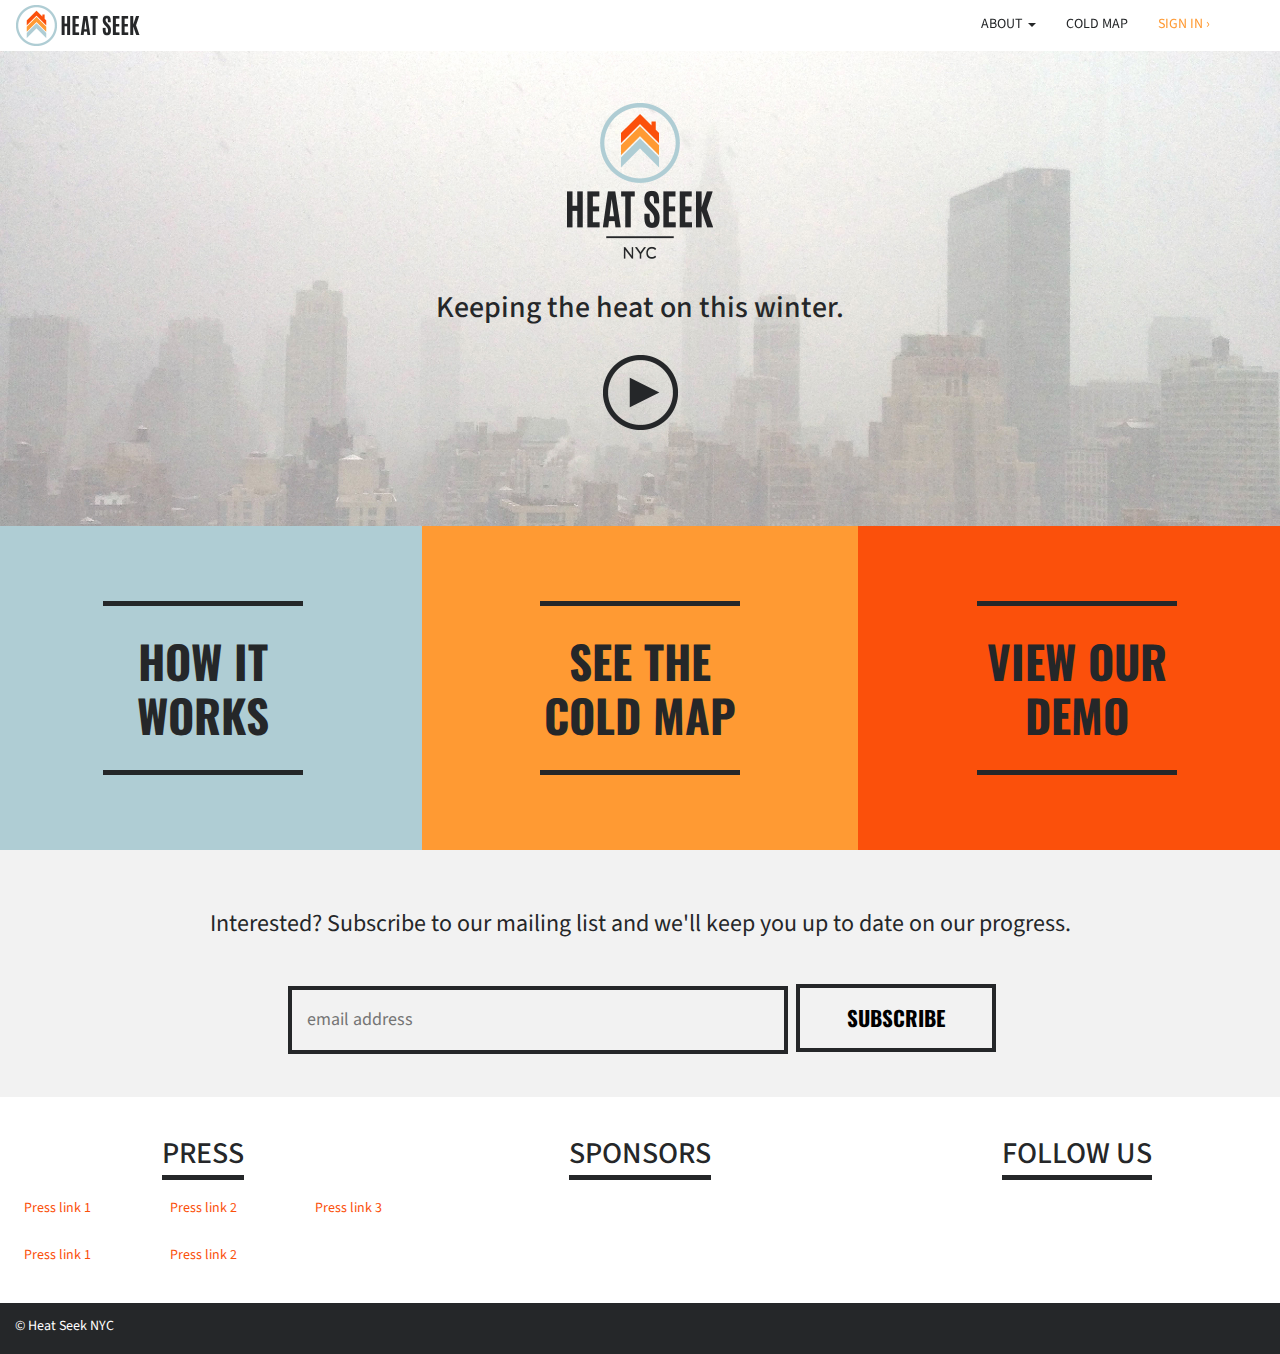
<file: index.html>
<!DOCTYPE html>
<html lang="en">
  <head>
    <meta charset="utf-8">
    <meta http-equiv="X-UA-Compatible" content="IE=edge">
    <meta name="viewport" content="width=device-width, initial-scale=1">
    <title>Heat Seek NYC</title>

    <!-- Bootstrap -->
    <link href="bootstrap-3.2.0-dist/css/bootstrap.css" rel="stylesheet">

    <!-- HTML5 Shim and Respond.js IE8 support of HTML5 elements and media queries -->
    <!-- WARNING: Respond.js doesn't work if you view the page via file:// -->
    <!--[if lt IE 9]>
      <script src="https://oss.maxcdn.com/html5shiv/3.7.2/html5shiv.min.js"></script>
      <script src="https://oss.maxcdn.com/respond/1.4.2/respond.min.js"></script>
    <![endif]-->
    
    <!-- Custom styles for this template -->
    <link href='http://fonts.googleapis.com/css?family=Source+Sans+Pro:400,700,400italic|Oswald:700' rel='stylesheet' type='text/css'>
    <link href="css/styles.css" rel="stylesheet">
    
  </head>
  <body>
  
    <!-- Fixed navbar -->
    <div class="navbar navbar-default navbar-fixed-top" role="navigation">
      <div class="container">
        <div class="navbar-header">
          <button type="button" class="navbar-toggle" data-toggle="collapse" data-target=".navbar-collapse">
            <span class="sr-only">Toggle navigation</span>
            <span class="icon-bar"></span>
            <span class="icon-bar"></span>
            <span class="icon-bar"></span>
          </button>
             <a class="brand" href="#">Heat Seek</a>
        </div>
        <div class="navbar-collapse collapse">
          <ul class="nav navbar-nav navbar-right darktheme">
            <li class="dropdown">
              <a href="#" class="dropdown-toggle" data-toggle="dropdown">About <span class="caret"></span></a>
              <ul class="dropdown-menu" role="menu">
                <li><a href="about">About Heat Seek</a></li>
                <li><a href="team">Our Team</a></li>
                <li><a href="news">News</a></li>
                <li><a href="news">View Demo</a></li>
              </ul>
            </li>
            <li><a href="#coldmap">Cold Map</a></li>
            <li class="signin"><a href="#signin">Sign in &rsaquo;</a></li>
          </ul>
        </div><!--/.nav-collapse -->
      </div>
    </div>
    
	<div id="overlay"></div>    
	<div id="video-container">
		<!--
		<video preload id="ditto-video" width="640" height="360">
			<source src="media/video.webm" type="video/webm" />
			<source id="mobile-mp4" src="media/video-full.mp4" type="video/mp4" />	</video>
		-->
	</div>
	<!--<div id="debug" style="position:absolute;z-index:999999;top:0;left:0;"></div>-->
	<div id="video-controls">
		<span class="glyphicon glyphicon-remove" id="close-video"></span>
	</div>

	<div id="homesplash">
		<div id="center-control">
			<div class="" id="center-content">
				<div class="logo"></div>
				<h3>Keeping the heat on this winter.</h3>
				<a href="javascript:void(0);" id="play-button"><span></span></a>
			</div>
		</div>
	</div>
	
    <div id="features" class="container">
      <!-- Example row of columns -->
      <div class="row">
      	<div class="col-sm-4 feature featureOne"><a href="about">How It Works</a></div>
        <div class="col-sm-4 feature featureTwo"><a href="coldmap">See The Cold Map</a></div>
        <div class="col-sm-4 feature featureThree"><a href="demo">View Our Demo</a></div>
      </div>
    </div>
    
    <div id="email-signup-container">
    <!-- Begin MailChimp Signup Form --><div id="mc_embed_signup"> <form action="//heatseeknyc.us8.list-manage.com/subscribe/post?u=3bebfb4fe5f6381137ab820f9&amp;id=94bd659a6a" method="post" id="mc-embedded-subscribe-form" name="mc-embedded-subscribe-form" class="validate" target="_blank" novalidate> <label for="mce-EMAIL">Interested? Subscribe to our mailing list and we'll keep you up to date on our progress.</label> <div class="center-me"><input type="email" value="" name="EMAIL" class="email" id="mce-EMAIL" placeholder="email address" required> <!-- real people should not fill this in and expect good things - do not remove this or risk form bot signups--> <div style="position: absolute; left: -5000px;"><input type="text" name="b_3bebfb4fe5f6381137ab820f9_94bd659a6a" tabindex="-1" value=""></div> <div class="clear"><input type="submit" value="Subscribe" name="subscribe" id="mc-embedded-subscribe" class="button"></div> </div> </form> </div> <!--End mc_embed_signup-->
    </div> 

	<div id="linkGroups" class="container">
      <!-- Example row of columns -->
      <div class="row">
      	<div class="col-sm-4 linkGroup pressLinks">
      		<h3>Press</h3>
			<div class="row">
				<div class="col-xs-4"><a href="press">Press link 1</a></div>
				<div class="col-xs-4"><a href="press">Press link 2</a></div>
				<div class="col-xs-4"><a href="press">Press link 3</a></div>
			</div>
			<div class="row">
				<div class="col-xs-4"><a href="press">Press link 1</a></div>
				<div class="col-xs-4"><a href="press">Press link 2</a></div>
			</div>
      	</div>
        <div class="col-sm-4 linkGroup sponsorLinks">
        	<h3>Sponsors</h3>
        </div>
        <div class="col-sm-4 linkGroup socialLinks">
        	<h3>Follow Us</h3>
        </div>
      </div>
    </div> 

    <footer>&copy; Heat Seek NYC</footer>
      
    <!-- jQuery (necessary for Bootstrap's JavaScript plugins) -->
    <script src="https://ajax.googleapis.com/ajax/libs/jquery/1.11.1/jquery.min.js"></script>
    <!--<script type="text/javascript" src="js/jquery.scrolly.js"></script>-->
    <!-- Include all compiled plugins (below), or include individual files as needed -->
    
    <script type="text/javascript" src="js/video.js"></script>
    <script type="text/javascript" src="js/script.js"></script>
    <script src="bootstrap-3.2.0-dist/js/bootstrap.min.js"></script>
  </body>
</html>
</file>
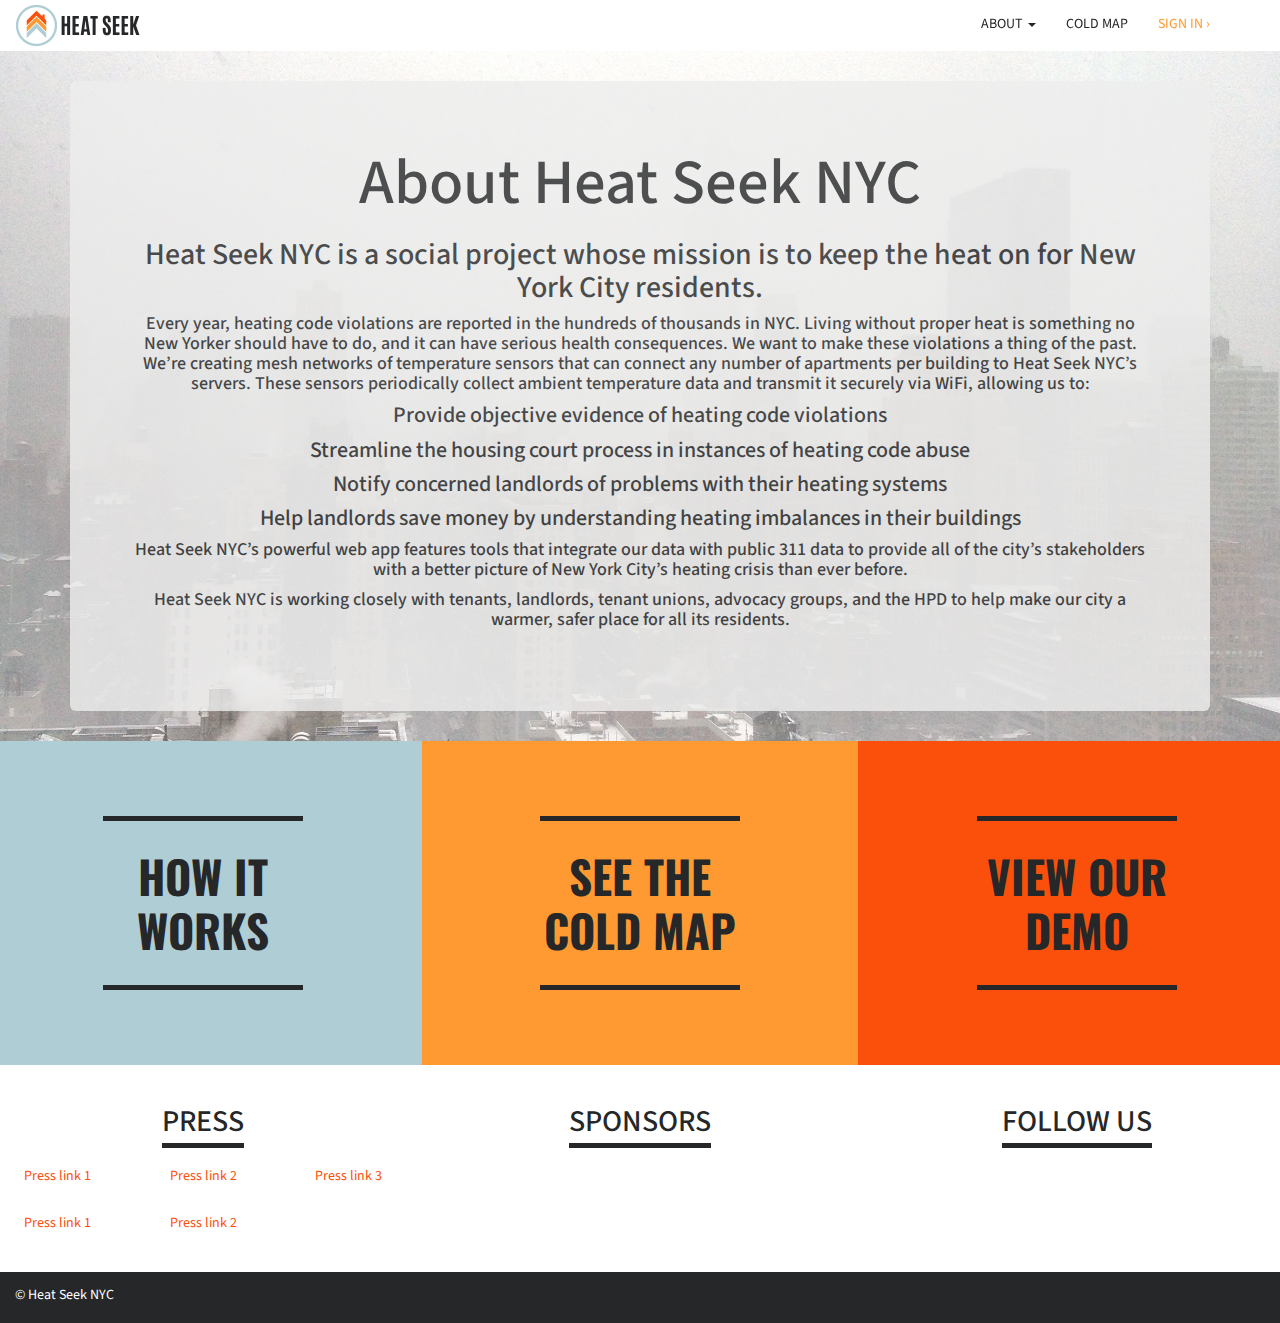
<file: about.html>
<!DOCTYPE html>
<html lang="en">
  <head>
    <meta charset="utf-8">
    <meta http-equiv="X-UA-Compatible" content="IE=edge">
    <meta name="viewport" content="width=device-width, initial-scale=1">
    <title>Heat Seek NYC</title>

    <!-- Bootstrap -->
    <link href="bootstrap-3.2.0-dist/css/bootstrap.css" rel="stylesheet">

    <!-- HTML5 Shim and Respond.js IE8 support of HTML5 elements and media queries -->
    <!-- WARNING: Respond.js doesn't work if you view the page via file:// -->
    <!--[if lt IE 9]>
      <script src="https://oss.maxcdn.com/html5shiv/3.7.2/html5shiv.min.js"></script>
      <script src="https://oss.maxcdn.com/respond/1.4.2/respond.min.js"></script>
    <![endif]-->
    
    <!-- Custom styles for this template -->
    <link href='http://fonts.googleapis.com/css?family=Source+Sans+Pro:400,700,400italic|Oswald:700' rel='stylesheet' type='text/css'>
    <link href="css/styles.css" rel="stylesheet">
    
  </head>
  <body>
  
    <!-- Fixed navbar -->
    <div class="navbar navbar-default navbar-fixed-top" role="navigation">
      <div class="container">
        <div class="navbar-header">
          <button type="button" class="navbar-toggle" data-toggle="collapse" data-target=".navbar-collapse">
            <span class="sr-only">Toggle navigation</span>
            <span class="icon-bar"></span>
            <span class="icon-bar"></span>
            <span class="icon-bar"></span>
          </button>
             <a class="brand" href="#">Heat Seek</a>
        </div>
        <div class="navbar-collapse collapse">
          <ul class="nav navbar-nav navbar-right darktheme">
            <li class="dropdown">
              <a href="#" class="dropdown-toggle" data-toggle="dropdown">About <span class="caret"></span></a>
              <ul class="dropdown-menu" role="menu">
                <li><a href="about">About Heat Seek</a></li>
                <li><a href="team">Our Team</a></li>
                <li><a href="news">News</a></li>
                <li><a href="news">View Demo</a></li>
              </ul>
            </li>
            <li><a href="#coldmap">Cold Map</a></li>
            <li class="signin"><a href="#signin">Sign in &rsaquo;</a></li>
          </ul>
        </div><!--/.nav-collapse -->
      </div>
    </div>
    
	
	
	<!--Begin Edit-->
	<div id="overlay"></div>    
	<div id="video-container">
		<!--
		<video preload id="ditto-video" width="640" height="360">
			<source src="media/video.webm" type="video/webm" />
			<source id="mobile-mp4" src="media/video-full.mp4" type="video/mp4" />	</video>
		-->
	</div>
	<!--<div id="debug" style="position:absolute;z-index:999999;top:0;left:0;"></div>-->
	
	
	<div id="video-controls">
		<span class="glyphicon glyphicon-remove" id="close-video"></span>
	</div>
	

	<!--Begin Edit-->
	<div id="homesplash">
		<div id="about-center-control">
			<div id="center-content center-content-extend">
				<div class="container">
					<div id="overlay"></div>
					<div class="jumbotron">
						<center>
							<h1>About Heat Seek NYC<h1>
							<h3 class="about-title">Heat Seek NYC is a social project whose mission is to keep the heat on for New York City residents.</h3>
							
							<h4>
								Every year, heating code violations are reported in the hundreds of thousands in NYC. Living without proper heat is something no New Yorker should have to do, and it can have serious 
								health consequences. We want to make these violations a thing of the past. We’re creating mesh networks of temperature sensors that can connect any number of apartments per building 
								to Heat Seek NYC’s servers. These sensors periodically collect ambient temperature data and transmit it securely via WiFi, allowing us to:
							</h4>
							

							<h4 class="about-bullets">Provide objective evidence of heating code violations</h4>
							<h4 class="about-bullets">Streamline the housing court process in instances of heating code abuse</h4>
							<h4 class="about-bullets">Notify concerned landlords of problems with their heating systems</h4>
							<h4 class="about-bullets">Help landlords save money by understanding heating imbalances in their buildings</h4>

							
							<h4>
								Heat Seek NYC’s powerful web app features tools that integrate our data with public 311 data to
								provide all of the city’s stakeholders with a better picture of New York City’s heating crisis than 
								ever before.
							</h4>
							
							<h4>
								Heat Seek NYC is working closely with tenants, landlords, tenant unions, advocacy groups, and
								the HPD to help make our city a warmer, safer place for all its residents.
							</h4>
							
							<br/><br/>
							
						</center>	
					</div> 
				
				</div> <!--End of JumboTron Container-->
				
				
			</div>
		</div>
	</div>
	
	
	
	<!--End or -->
	
    <div id="features" class="container">
      <!-- Example row of columns -->
      <div class="row">
      	<div class="col-sm-4 feature featureOne"><a href="about">How It Works</a></div>
        <div class="col-sm-4 feature featureTwo"><a href="coldmap">See The Cold Map</a></div>
        <div class="col-sm-4 feature featureThree"><a href="demo">View Our Demo</a></div>
      </div>
    </div> 

	<div id="linkGroups" class="container">
      <!-- Example row of columns -->
      <div class="row">
      	<div class="col-sm-4 linkGroup pressLinks">
      		<h3>Press</h3>
			<div class="row">
				<div class="col-xs-4"><a href="press">Press link 1</a></div>
				<div class="col-xs-4"><a href="press">Press link 2</a></div>
				<div class="col-xs-4"><a href="press">Press link 3</a></div>
			</div>
			<div class="row">
				<div class="col-xs-4"><a href="press">Press link 1</a></div>
				<div class="col-xs-4"><a href="press">Press link 2</a></div>
			</div>
      	</div>
        <div class="col-sm-4 linkGroup sponsorLinks">
        	<h3>Sponsors</h3>
        </div>
        <div class="col-sm-4 linkGroup socialLinks">
        	<h3>Follow Us</h3>
        </div>
      </div>
    </div> 

    <footer>&copy; Heat Seek NYC</footer>
      
    <!-- jQuery (necessary for Bootstrap's JavaScript plugins) -->
    <script src="https://ajax.googleapis.com/ajax/libs/jquery/1.11.1/jquery.min.js"></script>
    <!--<script type="text/javascript" src="js/jquery.scrolly.js"></script>-->
    <!-- Include all compiled plugins (below), or include individual files as needed -->
    
    <script type="text/javascript" src="js/video.js"></script>
    <script type="text/javascript" src="js/script.js"></script>
    <script src="bootstrap-3.2.0-dist/js/bootstrap.min.js"></script>
  </body>
</html>
</file>
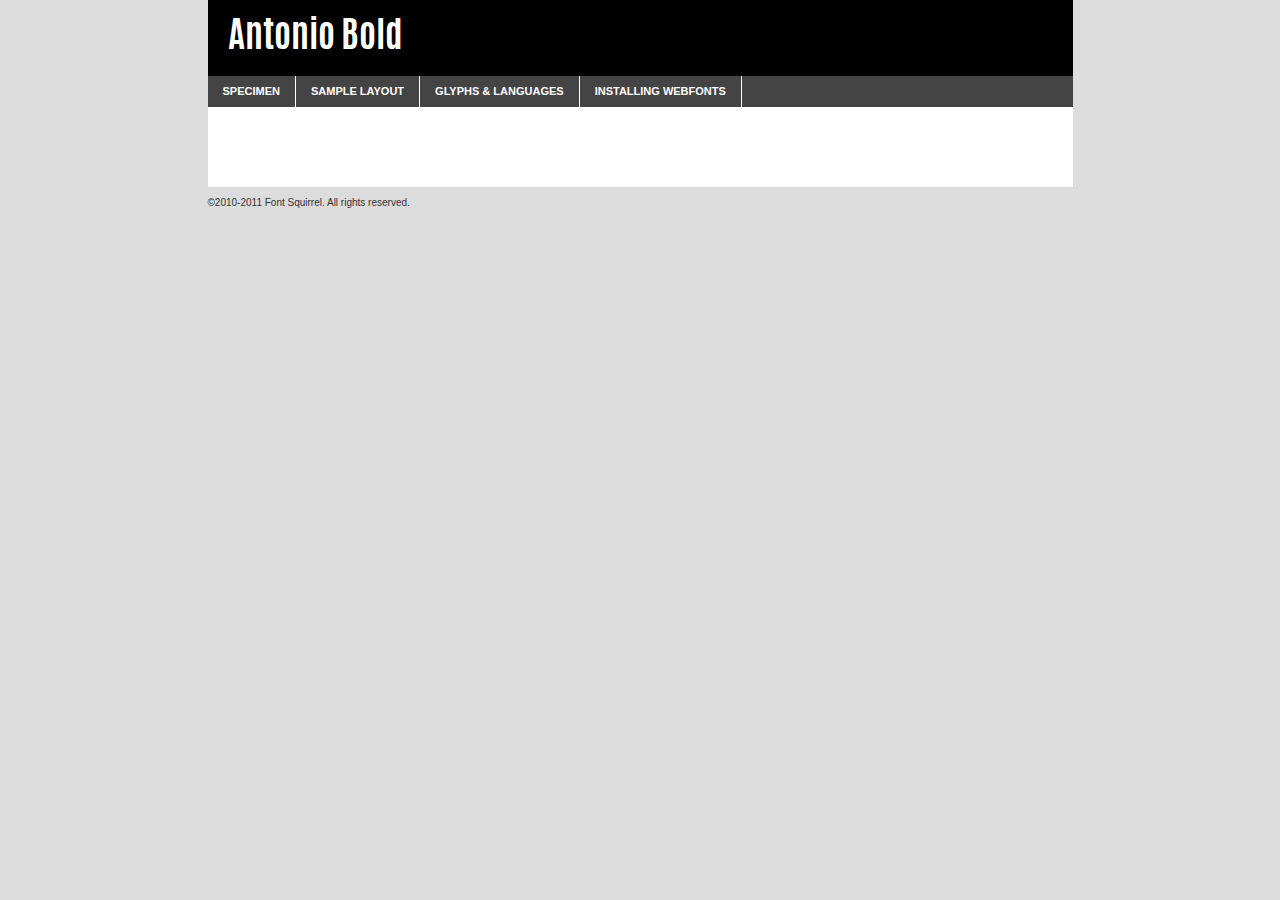
<file: assets/fonts/web-versions/webfontkit-Antonio/antonio-bold-demo.html>
<!DOCTYPE html PUBLIC "-//W3C//DTD XHTML 1.0 Transitional//EN"
	"http://www.w3.org/TR/xhtml1/DTD/xhtml1-transitional.dtd">

<html xmlns="http://www.w3.org/1999/xhtml" xml:lang="en" lang="en">
<head>
	<meta http-equiv="Content-Type" content="text/html; charset=utf-8" />
	<script src="http://ajax.googleapis.com/ajax/libs/jquery/1.7.2/jquery.min.js" type="text/javascript" charset="utf-8"></script>
	<script src="specimen_files/easytabs.js" type="text/javascript" charset="utf-8"></script>
	<link rel="stylesheet" href="specimen_files/specimen_stylesheet.css" type="text/css" charset="utf-8" />
	<link rel="stylesheet" href="stylesheet.css" type="text/css" charset="utf-8" />

	<style type="text/css">
					body{
				font-family: 'antoniobold';
							}
		</style>

	<title>Antonio Bold Specimen</title>
	
	
	<script type="text/javascript" charset="utf-8">
		$(document).ready(function() {
			$('#container').easyTabs({defaultContent:1});
		});
	</script>
</head>

<body>
<div id="container">
	<div id="header">
		Antonio Bold	</div>
	<ul class="tabs">
		<li><a href="#specimen">Specimen</a></li>
		<li><a href="#layout">Sample Layout</a></li>
				<li><a href="#glyphs">Glyphs &amp; Languages</a></li>
		<li><a href="#installing">Installing Webfonts</a></li>
		
	</ul>
	
	<div id="main_content">

		
			<div id="specimen">
		
				<div class="section">
					<div class="grid12 firstcol">
						<div class="huge">AaBb</div>
					</div>
				</div>
		
				<div class="section">
					<div class="glyph_range">A&#x200B;B&#x200b;C&#x200b;D&#x200b;E&#x200b;F&#x200b;G&#x200b;H&#x200b;I&#x200b;J&#x200b;K&#x200b;L&#x200b;M&#x200b;N&#x200b;O&#x200b;P&#x200b;Q&#x200b;R&#x200b;S&#x200b;T&#x200b;U&#x200b;V&#x200b;W&#x200b;X&#x200b;Y&#x200b;Z&#x200b;a&#x200b;b&#x200b;c&#x200b;d&#x200b;e&#x200b;f&#x200b;g&#x200b;h&#x200b;i&#x200b;j&#x200b;k&#x200b;l&#x200b;m&#x200b;n&#x200b;o&#x200b;p&#x200b;q&#x200b;r&#x200b;s&#x200b;t&#x200b;u&#x200b;v&#x200b;w&#x200b;x&#x200b;y&#x200b;z&#x200b;1&#x200b;2&#x200b;3&#x200b;4&#x200b;5&#x200b;6&#x200b;7&#x200b;8&#x200b;9&#x200b;0&#x200b;&amp;&#x200b;.&#x200b;,&#x200b;?&#x200b;!&#x200b;&#64;&#x200b;(&#x200b;)&#x200b;#&#x200b;$&#x200b;%&#x200b;*&#x200b;+&#x200b;-&#x200b;=&#x200b;:&#x200b;;</div>
				</div>
				<div class="section">
					<div class="grid12 firstcol">
						<table class="sample_table">
							<tr><td>10</td><td class="size10">abcdefghijklmnopqrstuvwxyzABCDEFGHIJKLMNOPQRSTUVWXYZ0123456789abcdefghijklmnopqrstuvwxyzABCDEFGHIJKLMNOPQRSTUVWXYZ0123456789abcdefghijklmnopqrstuvwxyzABCDEFGHIJKLMNOPQRSTUVWXYZ</td></tr>
							<tr><td>11</td><td class="size11">abcdefghijklmnopqrstuvwxyzABCDEFGHIJKLMNOPQRSTUVWXYZ0123456789abcdefghijklmnopqrstuvwxyzABCDEFGHIJKLMNOPQRSTUVWXYZ0123456789abcdefghijklmnopqrstuvwxyzABCDEFGHIJKLMNOPQRSTUVWXYZ</td></tr>
							<tr><td>12</td><td class="size12">abcdefghijklmnopqrstuvwxyzABCDEFGHIJKLMNOPQRSTUVWXYZ0123456789abcdefghijklmnopqrstuvwxyzABCDEFGHIJKLMNOPQRSTUVWXYZ0123456789abcdefghijklmnopqrstuvwxyzABCDEFGHIJKLMNOPQRSTUVWXYZ</td></tr>
							<tr><td>13</td><td class="size13">abcdefghijklmnopqrstuvwxyzABCDEFGHIJKLMNOPQRSTUVWXYZ0123456789abcdefghijklmnopqrstuvwxyzABCDEFGHIJKLMNOPQRSTUVWXYZ0123456789abcdefghijklmnopqrstuvwxyzABCDEFGHIJKLMNOPQRSTUVWXYZ</td></tr>
							<tr><td>14</td><td class="size14">abcdefghijklmnopqrstuvwxyzABCDEFGHIJKLMNOPQRSTUVWXYZ0123456789abcdefghijklmnopqrstuvwxyzABCDEFGHIJKLMNOPQRSTUVWXYZ0123456789abcdefghijklmnopqrstuvwxyzABCDEFGHIJKLMNOPQRSTUVWXYZ</td></tr>
							<tr><td>16</td><td class="size16">abcdefghijklmnopqrstuvwxyzABCDEFGHIJKLMNOPQRSTUVWXYZ0123456789abcdefghijklmnopqrstuvwxyzABCDEFGHIJKLMNOPQRSTUVWXYZ</td></tr>
							<tr><td>18</td><td class="size18">abcdefghijklmnopqrstuvwxyzABCDEFGHIJKLMNOPQRSTUVWXYZ0123456789abcdefghijklmnopqrstuvwxyzABCDEFGHIJKLMNOPQRSTUVWXYZ</td></tr>
							<tr><td>20</td><td class="size20">abcdefghijklmnopqrstuvwxyzABCDEFGHIJKLMNOPQRSTUVWXYZ0123456789abcdefghijklmnopqrstuvwxyzABCDEFGHIJKLMNOPQRSTUVWXYZ</td></tr>
							<tr><td>24</td><td class="size24">abcdefghijklmnopqrstuvwxyzABCDEFGHIJKLMNOPQRSTUVWXYZ0123456789abcdefghijklmnopqrstuvwxyzABCDEFGHIJKLMNOPQRSTUVWXYZ</td></tr>
							<tr><td>30</td><td class="size30">abcdefghijklmnopqrstuvwxyzABCDEFGHIJKLMNOPQRSTUVWXYZ0123456789abcdefghijklmnopqrstuvwxyzABCDEFGHIJKLMNOPQRSTUVWXYZ</td></tr>
							<tr><td>36</td><td class="size36">abcdefghijklmnopqrstuvwxyzABCDEFGHIJKLMNOPQRSTUVWXYZ0123456789abcdefghijklmnopqrstuvwxyzABCDEFGHIJKLMNOPQRSTUVWXYZ</td></tr>
							<tr><td>48</td><td class="size48">abcdefghijklmnopqrstuvwxyzABCDEFGHIJKLMNOPQRSTUVWXYZ0123456789abcdefghijklmnopqrstuvwxyzABCDEFGHIJKLMNOPQRSTUVWXYZ</td></tr>
							<tr><td>60</td><td class="size60">abcdefghijklmnopqrstuvwxyzABCDEFGHIJKLMNOPQRSTUVWXYZ0123456789abcdefghijklmnopqrstuvwxyzABCDEFGHIJKLMNOPQRSTUVWXYZ</td></tr>
							<tr><td>72</td><td class="size72">abcdefghijklmnopqrstuvwxyzABCDEFGHIJKLMNOPQRSTUVWXYZ0123456789abcdefghijklmnopqrstuvwxyzABCDEFGHIJKLMNOPQRSTUVWXYZ</td></tr>
							<tr><td>90</td><td class="size90">abcdefghijklmnopqrstuvwxyzABCDEFGHIJKLMNOPQRSTUVWXYZ0123456789abcdefghijklmnopqrstuvwxyzABCDEFGHIJKLMNOPQRSTUVWXYZ</td></tr>
						</table>
				
					</div>
			
				</div>
		
		
		
								<div class="section" id="bodycomparison">


										<div id="xheight">
				<div class="fontbody">&#x25FC;&#x25FC;&#x25FC;&#x25FC;&#x25FC;&#x25FC;&#x25FC;&#x25FC;&#x25FC;&#x25FC;&#x25FC;&#x25FC;&#x25FC;&#x25FC;&#x25FC;&#x25FC;&#x25FC;&#x25FC;&#x25FC;&#x25FC;&#x25FC;&#x25FC;&#x25FC;&#x25FC;&#x25FC;&#x25FC;&#x25FC;&#x25FC;&#x25FC;&#x25FC;&#x25FC;&#x25FC;&#x25FC;&#x25FC;&#x25FC;&#x25FC;&#x25FC;&#x25FC;&#x25FC;&#x25FC;&#x25FC;&#x25FC;&#x25FC;&#x25FC;&#x25FC;&#x25FC;&#x25FC;&#x25FC;&#x25FC;&#x25FC;&#x25FC;&#x25FC;&#x25FC;&#x25FC;&#x25FC;&#x25FC;&#x25FC;&#x25FC;&#x25FC;&#x25FC;&#x25FC;&#x25FC;&#x25FC;&#x25FC;&#x25FC;&#x25FC;&#x25FC;&#x25FC;&#x25FC;&#x25FC;&#x25FC;&#x25FC;&#x25FC;&#x25FC;&#x25FC;&#x25FC;&#x25FC;&#x25FC;&#x25FC;&#x25FC;&#x25FC;&#x25FC;&#x25FC;&#x25FC;&#x25FC;&#x25FC;&#x25FC;&#x25FC;&#x25FC;&#x25FC;&#x25FC;&#x25FC;&#x25FC;&#x25FC;&#x25FC;&#x25FC;&#x25FC;&#x25FC;&#x25FC;body</div><div class="arialbody">body</div><div class="verdanabody">body</div><div class="georgiabody">body</div></div>
										<div class="fontbody" style="z-index:1">
											body<span>Antonio Bold</span>
										</div>
										<div class="arialbody" style="z-index:1">
											body<span>Arial</span>
										</div>
										<div class="verdanabody" style="z-index:1">
											body<span>Verdana</span>
										</div>
										<div class="georgiabody" style="z-index:1">
											body<span>Georgia</span>
										</div>



								</div>
		
		
				<div class="section psample psample_row1" id="">
					
					<div class="grid2 firstcol">
						<p class="size10"><span>10.</span>Aenean lacinia bibendum nulla sed consectetur. Fusce dapibus, tellus ac cursus commodo, tortor mauris condimentum nibh, ut fermentum massa justo sit amet risus. Nullam id dolor id nibh ultricies vehicula ut id elit. Cum sociis natoque penatibus et magnis dis parturient montes, nascetur ridiculus mus. Nulla vitae elit libero, a pharetra augue.</p>
			
					</div>
					<div class="grid3">
						<p class="size11"><span>11.</span>Aenean lacinia bibendum nulla sed consectetur. Fusce dapibus, tellus ac cursus commodo, tortor mauris condimentum nibh, ut fermentum massa justo sit amet risus. Nullam id dolor id nibh ultricies vehicula ut id elit. Cum sociis natoque penatibus et magnis dis parturient montes, nascetur ridiculus mus. Nulla vitae elit libero, a pharetra augue.</p>
			
					</div>
					<div class="grid3">
						<p class="size12"><span>12.</span>Aenean lacinia bibendum nulla sed consectetur. Fusce dapibus, tellus ac cursus commodo, tortor mauris condimentum nibh, ut fermentum massa justo sit amet risus. Nullam id dolor id nibh ultricies vehicula ut id elit. Cum sociis natoque penatibus et magnis dis parturient montes, nascetur ridiculus mus. Nulla vitae elit libero, a pharetra augue.</p>
			
					</div>
					<div class="grid4">
						<p class="size13"><span>13.</span>Aenean lacinia bibendum nulla sed consectetur. Fusce dapibus, tellus ac cursus commodo, tortor mauris condimentum nibh, ut fermentum massa justo sit amet risus. Nullam id dolor id nibh ultricies vehicula ut id elit. Cum sociis natoque penatibus et magnis dis parturient montes, nascetur ridiculus mus. Nulla vitae elit libero, a pharetra augue.</p>
			
					</div>
					<div class="white_blend"></div>
					
				</div>
				<div class="section psample psample_row2" id="">
					<div class="grid3 firstcol">
						<p class="size14"><span>14.</span>Aenean lacinia bibendum nulla sed consectetur. Fusce dapibus, tellus ac cursus commodo, tortor mauris condimentum nibh, ut fermentum massa justo sit amet risus. Nullam id dolor id nibh ultricies vehicula ut id elit. Cum sociis natoque penatibus et magnis dis parturient montes, nascetur ridiculus mus. Nulla vitae elit libero, a pharetra augue.</p>
			
					</div>
					<div class="grid4">
						<p class="size16"><span>16.</span>Aenean lacinia bibendum nulla sed consectetur. Fusce dapibus, tellus ac cursus commodo, tortor mauris condimentum nibh, ut fermentum massa justo sit amet risus. Nullam id dolor id nibh ultricies vehicula ut id elit. Cum sociis natoque penatibus et magnis dis parturient montes, nascetur ridiculus mus. Nulla vitae elit libero, a pharetra augue.</p>
			
					</div>
					<div class="grid5">
						<p class="size18"><span>18.</span>Aenean lacinia bibendum nulla sed consectetur. Fusce dapibus, tellus ac cursus commodo, tortor mauris condimentum nibh, ut fermentum massa justo sit amet risus. Nullam id dolor id nibh ultricies vehicula ut id elit. Cum sociis natoque penatibus et magnis dis parturient montes, nascetur ridiculus mus. Nulla vitae elit libero, a pharetra augue.</p>
			
					</div>

					<div class="white_blend"></div>

				</div>
				
				<div class="section psample psample_row3" id="">
					<div class="grid5 firstcol">
						<p class="size20"><span>20.</span>Aenean lacinia bibendum nulla sed consectetur. Fusce dapibus, tellus ac cursus commodo, tortor mauris condimentum nibh, ut fermentum massa justo sit amet risus. Nullam id dolor id nibh ultricies vehicula ut id elit. Cum sociis natoque penatibus et magnis dis parturient montes, nascetur ridiculus mus. Nulla vitae elit libero, a pharetra augue.</p>
					</div>
					<div class="grid7">
						<p class="size24"><span>24.</span>Aenean lacinia bibendum nulla sed consectetur. Fusce dapibus, tellus ac cursus commodo, tortor mauris condimentum nibh, ut fermentum massa justo sit amet risus. Nullam id dolor id nibh ultricies vehicula ut id elit. Cum sociis natoque penatibus et magnis dis parturient montes, nascetur ridiculus mus. Nulla vitae elit libero, a pharetra augue.</p>
					</div>
					
					<div class="white_blend"></div>
					
				</div>
				
				<div class="section psample psample_row4" id="">
					<div class="grid12 firstcol">
						<p class="size30"><span>30.</span>Aenean lacinia bibendum nulla sed consectetur. Fusce dapibus, tellus ac cursus commodo, tortor mauris condimentum nibh, ut fermentum massa justo sit amet risus. Nullam id dolor id nibh ultricies vehicula ut id elit. Cum sociis natoque penatibus et magnis dis parturient montes, nascetur ridiculus mus. Nulla vitae elit libero, a pharetra augue.</p>
					</div>
					<div class="white_blend"></div>
					
				</div>
				
				
				
				<div class="section psample psample_row1 fullreverse">
					<div class="grid2 firstcol">
						<p class="size10"><span>10.</span>Aenean lacinia bibendum nulla sed consectetur. Fusce dapibus, tellus ac cursus commodo, tortor mauris condimentum nibh, ut fermentum massa justo sit amet risus. Nullam id dolor id nibh ultricies vehicula ut id elit. Cum sociis natoque penatibus et magnis dis parturient montes, nascetur ridiculus mus. Nulla vitae elit libero, a pharetra augue.</p>
			
					</div>
					<div class="grid3">
						<p class="size11"><span>11.</span>Aenean lacinia bibendum nulla sed consectetur. Fusce dapibus, tellus ac cursus commodo, tortor mauris condimentum nibh, ut fermentum massa justo sit amet risus. Nullam id dolor id nibh ultricies vehicula ut id elit. Cum sociis natoque penatibus et magnis dis parturient montes, nascetur ridiculus mus. Nulla vitae elit libero, a pharetra augue.</p>
			
					</div>
					<div class="grid3">
						<p class="size12"><span>12.</span>Aenean lacinia bibendum nulla sed consectetur. Fusce dapibus, tellus ac cursus commodo, tortor mauris condimentum nibh, ut fermentum massa justo sit amet risus. Nullam id dolor id nibh ultricies vehicula ut id elit. Cum sociis natoque penatibus et magnis dis parturient montes, nascetur ridiculus mus. Nulla vitae elit libero, a pharetra augue.</p>
			
					</div>
					<div class="grid4">
						<p class="size13"><span>13.</span>Aenean lacinia bibendum nulla sed consectetur. Fusce dapibus, tellus ac cursus commodo, tortor mauris condimentum nibh, ut fermentum massa justo sit amet risus. Nullam id dolor id nibh ultricies vehicula ut id elit. Cum sociis natoque penatibus et magnis dis parturient montes, nascetur ridiculus mus. Nulla vitae elit libero, a pharetra augue.</p>
			
					</div>
					<div class="black_blend"></div>
					
				</div>
				
				<div class="section psample psample_row2 fullreverse">
					<div class="grid3 firstcol">
						<p class="size14"><span>14.</span>Aenean lacinia bibendum nulla sed consectetur. Fusce dapibus, tellus ac cursus commodo, tortor mauris condimentum nibh, ut fermentum massa justo sit amet risus. Nullam id dolor id nibh ultricies vehicula ut id elit. Cum sociis natoque penatibus et magnis dis parturient montes, nascetur ridiculus mus. Nulla vitae elit libero, a pharetra augue.</p>
			
					</div>
					<div class="grid4">
						<p class="size16"><span>16.</span>Aenean lacinia bibendum nulla sed consectetur. Fusce dapibus, tellus ac cursus commodo, tortor mauris condimentum nibh, ut fermentum massa justo sit amet risus. Nullam id dolor id nibh ultricies vehicula ut id elit. Cum sociis natoque penatibus et magnis dis parturient montes, nascetur ridiculus mus. Nulla vitae elit libero, a pharetra augue.</p>
			
					</div>
					<div class="grid5">
						<p class="size18"><span>18.</span>Aenean lacinia bibendum nulla sed consectetur. Fusce dapibus, tellus ac cursus commodo, tortor mauris condimentum nibh, ut fermentum massa justo sit amet risus. Nullam id dolor id nibh ultricies vehicula ut id elit. Cum sociis natoque penatibus et magnis dis parturient montes, nascetur ridiculus mus. Nulla vitae elit libero, a pharetra augue.</p>
			
					</div>
					<div class="black_blend"></div>

				</div>
				
				<div class="section psample fullreverse psample_row3" id="">
					<div class="grid5 firstcol">
						<p class="size20"><span>20.</span>Aenean lacinia bibendum nulla sed consectetur. Fusce dapibus, tellus ac cursus commodo, tortor mauris condimentum nibh, ut fermentum massa justo sit amet risus. Nullam id dolor id nibh ultricies vehicula ut id elit. Cum sociis natoque penatibus et magnis dis parturient montes, nascetur ridiculus mus. Nulla vitae elit libero, a pharetra augue.</p>
					</div>
					<div class="grid7">
						<p class="size24"><span>24.</span>Aenean lacinia bibendum nulla sed consectetur. Fusce dapibus, tellus ac cursus commodo, tortor mauris condimentum nibh, ut fermentum massa justo sit amet risus. Nullam id dolor id nibh ultricies vehicula ut id elit. Cum sociis natoque penatibus et magnis dis parturient montes, nascetur ridiculus mus. Nulla vitae elit libero, a pharetra augue.</p>
					</div>
					
					<div class="black_blend"></div>
					
				</div>
				
				<div class="section psample fullreverse psample_row4" id="" style="border-bottom: 20px #000 solid;">
					<div class="grid12 firstcol">
						<p class="size30"><span>30.</span>Aenean lacinia bibendum nulla sed consectetur. Fusce dapibus, tellus ac cursus commodo, tortor mauris condimentum nibh, ut fermentum massa justo sit amet risus. Nullam id dolor id nibh ultricies vehicula ut id elit. Cum sociis natoque penatibus et magnis dis parturient montes, nascetur ridiculus mus. Nulla vitae elit libero, a pharetra augue.</p>
					</div>
					<div class="black_blend"></div>
					
				</div>
				
				
				
				
			</div>
			
			<div id="layout">
				
				<div class="section">
					
					<div class="grid12 firstcol">
						<h1>Lorem Ipsum Dolor</h1>
						<h2>Etiam porta sem malesuada magna mollis euismod</h2>
						
						<p class="byline">By <a href="#link">Aenean Lacinia</a></p>
					</div>
				</div>
				<div class="section">
					<div class="grid8 firstcol">
						<p class="large">Donec sed odio dui. Morbi leo risus, porta ac consectetur ac, vestibulum at eros. Fusce dapibus, tellus ac cursus commodo, tortor mauris condimentum nibh, ut fermentum massa justo sit amet risus. </p>

						
						<h3>Pellentesque ornare sem</h3>

						<p>Maecenas sed diam eget risus varius blandit sit amet non magna. Maecenas faucibus mollis interdum. Donec ullamcorper nulla non metus auctor fringilla. Nullam id dolor id nibh ultricies vehicula ut id elit. Nullam id dolor id nibh ultricies vehicula ut id elit. </p>

						<p>Aenean eu leo quam. Pellentesque ornare sem lacinia quam venenatis vestibulum. Lorem ipsum dolor sit amet, consectetur adipiscing elit. Cum sociis natoque penatibus et magnis dis parturient montes, nascetur ridiculus mus. </p>

						<p>Nulla vitae elit libero, a pharetra augue. Praesent commodo cursus magna, vel scelerisque nisl consectetur et. Aenean lacinia bibendum nulla sed consectetur. </p>

						<p>Nullam quis risus eget urna mollis ornare vel eu leo. Nullam quis risus eget urna mollis ornare vel eu leo. Maecenas sed diam eget risus varius blandit sit amet non magna. Donec ullamcorper nulla non metus auctor fringilla. </p>

						<h3>Cras mattis consectetur</h3>

						<p>Aenean eu leo quam. Pellentesque ornare sem lacinia quam venenatis vestibulum. Aenean lacinia bibendum nulla sed consectetur. Integer posuere erat a ante venenatis dapibus posuere velit aliquet. Cras mattis consectetur purus sit amet fermentum. </p>

						<p>Nullam id dolor id nibh ultricies vehicula ut id elit. Nullam quis risus eget urna mollis ornare vel eu leo. Cras mattis consectetur purus sit amet fermentum.</p>
					</div>
					
					<div class="grid4 sidebar">
						
						<div class="box reverse">
							<p class="last">Nullam quis risus eget urna mollis ornare vel eu leo. Donec ullamcorper nulla non metus auctor fringilla. Cras mattis consectetur purus sit amet fermentum. Sed posuere consectetur est at lobortis. Lorem ipsum dolor sit amet, consectetur adipiscing elit. </p>
						</div>
						
						<p class="caption">Maecenas sed diam eget risus varius.</p>

						<p>Vestibulum id ligula porta felis euismod semper. Integer posuere erat a ante venenatis dapibus posuere velit aliquet. Vestibulum id ligula porta felis euismod semper. Sed posuere consectetur est at lobortis. Maecenas sed diam eget risus varius blandit sit amet non magna. Fusce dapibus, tellus ac cursus commodo, tortor mauris condimentum nibh, ut fermentum massa justo sit amet risus. </p>

					

						<p>Duis mollis, est non commodo luctus, nisi erat porttitor ligula, eget lacinia odio sem nec elit. Aenean lacinia bibendum nulla sed consectetur. Vivamus sagittis lacus vel augue laoreet rutrum faucibus dolor auctor. Aenean lacinia bibendum nulla sed consectetur. Nullam quis risus eget urna mollis ornare vel eu leo. </p>

						<p>Praesent commodo cursus magna, vel scelerisque nisl consectetur et. Donec ullamcorper nulla non metus auctor fringilla. Maecenas faucibus mollis interdum. Fusce dapibus, tellus ac cursus commodo, tortor mauris condimentum nibh, ut fermentum massa justo sit amet risus. </p>

					</div>
				</div>
				
			</div>


			



		<div id="glyphs">
			<div class="section">
				<div class="grid12 firstcol">
			
				<h1>Language Support</h1>
				<p>The subset of Antonio Bold in this kit supports the following languages:<br />
			
					Albanian, Basque, Breton, Chamorro, Danish, Dutch, English, Faroese, Finnish, French, Frisian, Galician, German, Icelandic, Italian, Malagasy, Norwegian, Portuguese, Spanish, Swedish				</p>
				<h1>Glyph Chart</h1>
				<p>The subset of Antonio Bold in this kit includes all the glyphs listed below. Unicode entities are included above each glyph to help you insert individual characters into your layout.</p>
				<div id="glyph_chart">
			
																														 <div><p>&amp;#13;</p>&#13;</div>
																				 <div><p>&amp;#32;</p>&#32;</div>
																				 <div><p>&amp;#33;</p>&#33;</div>
																				 <div><p>&amp;#34;</p>&#34;</div>
																				 <div><p>&amp;#35;</p>&#35;</div>
																				 <div><p>&amp;#36;</p>&#36;</div>
																				 <div><p>&amp;#37;</p>&#37;</div>
																				 <div><p>&amp;#38;</p>&#38;</div>
																				 <div><p>&amp;#39;</p>&#39;</div>
																				 <div><p>&amp;#40;</p>&#40;</div>
																				 <div><p>&amp;#41;</p>&#41;</div>
																				 <div><p>&amp;#42;</p>&#42;</div>
																				 <div><p>&amp;#43;</p>&#43;</div>
																				 <div><p>&amp;#44;</p>&#44;</div>
																				 <div><p>&amp;#45;</p>&#45;</div>
																				 <div><p>&amp;#46;</p>&#46;</div>
																				 <div><p>&amp;#47;</p>&#47;</div>
																				 <div><p>&amp;#48;</p>&#48;</div>
																				 <div><p>&amp;#49;</p>&#49;</div>
																				 <div><p>&amp;#50;</p>&#50;</div>
																				 <div><p>&amp;#51;</p>&#51;</div>
																				 <div><p>&amp;#52;</p>&#52;</div>
																				 <div><p>&amp;#53;</p>&#53;</div>
																				 <div><p>&amp;#54;</p>&#54;</div>
																				 <div><p>&amp;#55;</p>&#55;</div>
																				 <div><p>&amp;#56;</p>&#56;</div>
																				 <div><p>&amp;#57;</p>&#57;</div>
																				 <div><p>&amp;#58;</p>&#58;</div>
																				 <div><p>&amp;#59;</p>&#59;</div>
																				 <div><p>&amp;#60;</p>&#60;</div>
																				 <div><p>&amp;#61;</p>&#61;</div>
																				 <div><p>&amp;#62;</p>&#62;</div>
																				 <div><p>&amp;#63;</p>&#63;</div>
																				 <div><p>&amp;#64;</p>&#64;</div>
																				 <div><p>&amp;#65;</p>&#65;</div>
																				 <div><p>&amp;#66;</p>&#66;</div>
																				 <div><p>&amp;#67;</p>&#67;</div>
																				 <div><p>&amp;#68;</p>&#68;</div>
																				 <div><p>&amp;#69;</p>&#69;</div>
																				 <div><p>&amp;#70;</p>&#70;</div>
																				 <div><p>&amp;#71;</p>&#71;</div>
																				 <div><p>&amp;#72;</p>&#72;</div>
																				 <div><p>&amp;#73;</p>&#73;</div>
																				 <div><p>&amp;#74;</p>&#74;</div>
																				 <div><p>&amp;#75;</p>&#75;</div>
																				 <div><p>&amp;#76;</p>&#76;</div>
																				 <div><p>&amp;#77;</p>&#77;</div>
																				 <div><p>&amp;#78;</p>&#78;</div>
																				 <div><p>&amp;#79;</p>&#79;</div>
																				 <div><p>&amp;#80;</p>&#80;</div>
																				 <div><p>&amp;#81;</p>&#81;</div>
																				 <div><p>&amp;#82;</p>&#82;</div>
																				 <div><p>&amp;#83;</p>&#83;</div>
																				 <div><p>&amp;#84;</p>&#84;</div>
																				 <div><p>&amp;#85;</p>&#85;</div>
																				 <div><p>&amp;#86;</p>&#86;</div>
																				 <div><p>&amp;#87;</p>&#87;</div>
																				 <div><p>&amp;#88;</p>&#88;</div>
																				 <div><p>&amp;#89;</p>&#89;</div>
																				 <div><p>&amp;#90;</p>&#90;</div>
																				 <div><p>&amp;#91;</p>&#91;</div>
																				 <div><p>&amp;#92;</p>&#92;</div>
																				 <div><p>&amp;#93;</p>&#93;</div>
																				 <div><p>&amp;#94;</p>&#94;</div>
																				 <div><p>&amp;#95;</p>&#95;</div>
																				 <div><p>&amp;#96;</p>&#96;</div>
																				 <div><p>&amp;#97;</p>&#97;</div>
																				 <div><p>&amp;#98;</p>&#98;</div>
																				 <div><p>&amp;#99;</p>&#99;</div>
																				 <div><p>&amp;#100;</p>&#100;</div>
																				 <div><p>&amp;#101;</p>&#101;</div>
																				 <div><p>&amp;#102;</p>&#102;</div>
																				 <div><p>&amp;#103;</p>&#103;</div>
																				 <div><p>&amp;#104;</p>&#104;</div>
																				 <div><p>&amp;#105;</p>&#105;</div>
																				 <div><p>&amp;#106;</p>&#106;</div>
																				 <div><p>&amp;#107;</p>&#107;</div>
																				 <div><p>&amp;#108;</p>&#108;</div>
																				 <div><p>&amp;#109;</p>&#109;</div>
																				 <div><p>&amp;#110;</p>&#110;</div>
																				 <div><p>&amp;#111;</p>&#111;</div>
																				 <div><p>&amp;#112;</p>&#112;</div>
																				 <div><p>&amp;#113;</p>&#113;</div>
																				 <div><p>&amp;#114;</p>&#114;</div>
																				 <div><p>&amp;#115;</p>&#115;</div>
																				 <div><p>&amp;#116;</p>&#116;</div>
																				 <div><p>&amp;#117;</p>&#117;</div>
																				 <div><p>&amp;#118;</p>&#118;</div>
																				 <div><p>&amp;#119;</p>&#119;</div>
																				 <div><p>&amp;#120;</p>&#120;</div>
																				 <div><p>&amp;#121;</p>&#121;</div>
																				 <div><p>&amp;#122;</p>&#122;</div>
																				 <div><p>&amp;#123;</p>&#123;</div>
																				 <div><p>&amp;#124;</p>&#124;</div>
																				 <div><p>&amp;#125;</p>&#125;</div>
																				 <div><p>&amp;#126;</p>&#126;</div>
																				 <div><p>&amp;#160;</p>&#160;</div>
																				 <div><p>&amp;#161;</p>&#161;</div>
																				 <div><p>&amp;#162;</p>&#162;</div>
																				 <div><p>&amp;#163;</p>&#163;</div>
																				 <div><p>&amp;#164;</p>&#164;</div>
																				 <div><p>&amp;#165;</p>&#165;</div>
																				 <div><p>&amp;#166;</p>&#166;</div>
																				 <div><p>&amp;#167;</p>&#167;</div>
																				 <div><p>&amp;#168;</p>&#168;</div>
																				 <div><p>&amp;#169;</p>&#169;</div>
																				 <div><p>&amp;#170;</p>&#170;</div>
																				 <div><p>&amp;#171;</p>&#171;</div>
																				 <div><p>&amp;#172;</p>&#172;</div>
																				 <div><p>&amp;#173;</p>&#173;</div>
																				 <div><p>&amp;#174;</p>&#174;</div>
																				 <div><p>&amp;#175;</p>&#175;</div>
																				 <div><p>&amp;#176;</p>&#176;</div>
																				 <div><p>&amp;#177;</p>&#177;</div>
																				 <div><p>&amp;#178;</p>&#178;</div>
																				 <div><p>&amp;#179;</p>&#179;</div>
																				 <div><p>&amp;#180;</p>&#180;</div>
																				 <div><p>&amp;#182;</p>&#182;</div>
																				 <div><p>&amp;#183;</p>&#183;</div>
																				 <div><p>&amp;#184;</p>&#184;</div>
																				 <div><p>&amp;#185;</p>&#185;</div>
																				 <div><p>&amp;#186;</p>&#186;</div>
																				 <div><p>&amp;#187;</p>&#187;</div>
																				 <div><p>&amp;#188;</p>&#188;</div>
																				 <div><p>&amp;#189;</p>&#189;</div>
																				 <div><p>&amp;#190;</p>&#190;</div>
																				 <div><p>&amp;#191;</p>&#191;</div>
																				 <div><p>&amp;#192;</p>&#192;</div>
																				 <div><p>&amp;#193;</p>&#193;</div>
																				 <div><p>&amp;#194;</p>&#194;</div>
																				 <div><p>&amp;#195;</p>&#195;</div>
																				 <div><p>&amp;#196;</p>&#196;</div>
																				 <div><p>&amp;#197;</p>&#197;</div>
																				 <div><p>&amp;#198;</p>&#198;</div>
																				 <div><p>&amp;#199;</p>&#199;</div>
																				 <div><p>&amp;#200;</p>&#200;</div>
																				 <div><p>&amp;#201;</p>&#201;</div>
																				 <div><p>&amp;#202;</p>&#202;</div>
																				 <div><p>&amp;#203;</p>&#203;</div>
																				 <div><p>&amp;#204;</p>&#204;</div>
																				 <div><p>&amp;#205;</p>&#205;</div>
																				 <div><p>&amp;#206;</p>&#206;</div>
																				 <div><p>&amp;#207;</p>&#207;</div>
																				 <div><p>&amp;#208;</p>&#208;</div>
																				 <div><p>&amp;#209;</p>&#209;</div>
																				 <div><p>&amp;#210;</p>&#210;</div>
																				 <div><p>&amp;#211;</p>&#211;</div>
																				 <div><p>&amp;#212;</p>&#212;</div>
																				 <div><p>&amp;#213;</p>&#213;</div>
																				 <div><p>&amp;#214;</p>&#214;</div>
																				 <div><p>&amp;#215;</p>&#215;</div>
																				 <div><p>&amp;#216;</p>&#216;</div>
																				 <div><p>&amp;#217;</p>&#217;</div>
																				 <div><p>&amp;#218;</p>&#218;</div>
																				 <div><p>&amp;#219;</p>&#219;</div>
																				 <div><p>&amp;#220;</p>&#220;</div>
																				 <div><p>&amp;#221;</p>&#221;</div>
																				 <div><p>&amp;#222;</p>&#222;</div>
																				 <div><p>&amp;#223;</p>&#223;</div>
																				 <div><p>&amp;#224;</p>&#224;</div>
																				 <div><p>&amp;#225;</p>&#225;</div>
																				 <div><p>&amp;#226;</p>&#226;</div>
																				 <div><p>&amp;#227;</p>&#227;</div>
																				 <div><p>&amp;#228;</p>&#228;</div>
																				 <div><p>&amp;#229;</p>&#229;</div>
																				 <div><p>&amp;#230;</p>&#230;</div>
																				 <div><p>&amp;#231;</p>&#231;</div>
																				 <div><p>&amp;#232;</p>&#232;</div>
																				 <div><p>&amp;#233;</p>&#233;</div>
																				 <div><p>&amp;#234;</p>&#234;</div>
																				 <div><p>&amp;#235;</p>&#235;</div>
																				 <div><p>&amp;#236;</p>&#236;</div>
																				 <div><p>&amp;#237;</p>&#237;</div>
																				 <div><p>&amp;#238;</p>&#238;</div>
																				 <div><p>&amp;#239;</p>&#239;</div>
																				 <div><p>&amp;#240;</p>&#240;</div>
																				 <div><p>&amp;#241;</p>&#241;</div>
																				 <div><p>&amp;#242;</p>&#242;</div>
																				 <div><p>&amp;#243;</p>&#243;</div>
																				 <div><p>&amp;#244;</p>&#244;</div>
																				 <div><p>&amp;#245;</p>&#245;</div>
																				 <div><p>&amp;#246;</p>&#246;</div>
																				 <div><p>&amp;#247;</p>&#247;</div>
																				 <div><p>&amp;#248;</p>&#248;</div>
																				 <div><p>&amp;#249;</p>&#249;</div>
																				 <div><p>&amp;#250;</p>&#250;</div>
																				 <div><p>&amp;#251;</p>&#251;</div>
																				 <div><p>&amp;#252;</p>&#252;</div>
																				 <div><p>&amp;#253;</p>&#253;</div>
																				 <div><p>&amp;#254;</p>&#254;</div>
																				 <div><p>&amp;#255;</p>&#255;</div>
																				 <div><p>&amp;#338;</p>&#338;</div>
																				 <div><p>&amp;#339;</p>&#339;</div>
																				 <div><p>&amp;#376;</p>&#376;</div>
																				 <div><p>&amp;#710;</p>&#710;</div>
																				 <div><p>&amp;#732;</p>&#732;</div>
																				 <div><p>&amp;#8192;</p>&#8192;</div>
																				 <div><p>&amp;#8193;</p>&#8193;</div>
																				 <div><p>&amp;#8194;</p>&#8194;</div>
																				 <div><p>&amp;#8195;</p>&#8195;</div>
																				 <div><p>&amp;#8196;</p>&#8196;</div>
																				 <div><p>&amp;#8197;</p>&#8197;</div>
																				 <div><p>&amp;#8198;</p>&#8198;</div>
																				 <div><p>&amp;#8199;</p>&#8199;</div>
																				 <div><p>&amp;#8200;</p>&#8200;</div>
																				 <div><p>&amp;#8201;</p>&#8201;</div>
																				 <div><p>&amp;#8202;</p>&#8202;</div>
																				 <div><p>&amp;#8208;</p>&#8208;</div>
																				 <div><p>&amp;#8209;</p>&#8209;</div>
																				 <div><p>&amp;#8210;</p>&#8210;</div>
																				 <div><p>&amp;#8211;</p>&#8211;</div>
																				 <div><p>&amp;#8212;</p>&#8212;</div>
																				 <div><p>&amp;#8216;</p>&#8216;</div>
																				 <div><p>&amp;#8217;</p>&#8217;</div>
																				 <div><p>&amp;#8218;</p>&#8218;</div>
																				 <div><p>&amp;#8220;</p>&#8220;</div>
																				 <div><p>&amp;#8221;</p>&#8221;</div>
																				 <div><p>&amp;#8222;</p>&#8222;</div>
																				 <div><p>&amp;#8226;</p>&#8226;</div>
																				 <div><p>&amp;#8239;</p>&#8239;</div>
																				 <div><p>&amp;#8249;</p>&#8249;</div>
																				 <div><p>&amp;#8250;</p>&#8250;</div>
																				 <div><p>&amp;#8287;</p>&#8287;</div>
																				 <div><p>&amp;#8364;</p>&#8364;</div>
																				 <div><p>&amp;#8482;</p>&#8482;</div>
																				 <div><p>&amp;#9724;</p>&#9724;</div>
																				 <div><p>&amp;#64257;</p>&#64257;</div>
																				 <div><p>&amp;#64258;</p>&#64258;</div>
																				 <div><p>&amp;#64259;</p>&#64259;</div>
																				 <div><p>&amp;#64260;</p>&#64260;</div>
																												</div>	
				</div>
		
		
			</div>
		</div>
		
		
		<div id="specs">
			
		</div>
	
		<div id="installing">
			<div class="section">
				<div class="grid7 firstcol">
					<h1>Installing Webfonts</h1>
					
					<p>Webfonts are supported by all major browser platforms but not all in the same way. There are currently four different font formats that must be included in order to target all browsers. This includes TTF, WOFF, EOT and SVG.</p>
					
					<h2>1. Upload your webfonts</h2>
					<p>You must upload your webfont kit to your website. They should be in or near the same directory as your CSS files.</p>
					
					<h2>2. Include the webfont stylesheet</h2>
					<p>A special CSS @font-face declaration helps the various browsers select the appropriate font it needs without causing you a bunch of headaches. Learn more about this syntax by reading the <a href="http://www.fontspring.com/blog/further-hardening-of-the-bulletproof-syntax">Fontspring blog post</a> about it. The code for it is as follows:</p>


<code>
@font-face{ 
	font-family: 'MyWebFont';
	src: url('WebFont.eot');
	src: url('WebFont.eot?#iefix') format('embedded-opentype'),
	     url('WebFont.woff') format('woff'),
	     url('WebFont.ttf') format('truetype'),
	     url('WebFont.svg#webfont') format('svg');
}
</code>

	<p>We've already gone ahead and generated the code for you. All you have to do is link to the stylesheet in your HTML, like this:</p>
	<code>&lt;link rel=&quot;stylesheet&quot; href=&quot;stylesheet.css&quot; type=&quot;text/css&quot; charset=&quot;utf-8&quot; /&gt;</code>

					<h2>3. Modify your own stylesheet</h2>
					<p>To take advantage of your new fonts, you must tell your stylesheet to use them. Look at the original @font-face declaration above and find the property called "font-family." The name linked there will be what you use to reference the font. Prepend that webfont name to the font stack in the "font-family" property, inside the selector you want to change. For example:</p>
<code>p { font-family: 'WebFont', Arial, sans-serif; }</code>

<h2>4. Test</h2>
<p>Getting webfonts to work cross-browser <em>can</em> be tricky. Use the information in the sidebar to help you if you find that fonts aren't loading in a particular browser.</p>
				</div>
				
				<div class="grid5 sidebar">
					<div class="box">
						<h2>Troubleshooting<br />Font-Face Problems</h2>
						<p>Having trouble getting your webfonts to load in your new website? Here are some tips to sort out what might be the problem.</p>

						<h3>Fonts not showing in any browser</h3>

						<p>This sounds like you need to work on the plumbing. You either did not upload the fonts to the correct directory, or you did not link the fonts properly in the CSS. If you've confirmed that all this is correct and you still have a problem, take a look at your .htaccess file and see if requests are getting intercepted.</p>

						<h3>Fonts not loading in iPhone or iPad</h3>

						<p>The most common problem here is that you are serving the fonts from an IIS server. IIS refuses to serve files that have unknown MIME types. If that is the case, you must set the MIME type for SVG to "image/svg+xml" in the server settings. Follow these instructions from Microsoft if you need help.</p>

						<h3>Fonts not loading in Firefox</h3>

						<p>The primary reason for this failure? You are still using a version Firefox older than 3.5. So upgrade already! If that isn't it, then you are very likely serving fonts from a different domain. Firefox requires that all font assets be served from the same domain. Lastly it is possible that you need to add WOFF to your list of MIME types (if you are serving via IIS.)</p>

						<h3>Fonts not loading in IE</h3>

						<p>Are you looking at Internet Explorer on an actual Windows machine or are you cheating by using a service like Adobe BrowserLab? Many of these screenshot services do not render @font-face for IE. Best to test it on a real machine.</p>

						<h3>Fonts not loading in IE9</h3>

						<p>IE9, like Firefox, requires that fonts be served from the same domain as the website. Make sure that is the case.</p>
					</div>
				</div>
			</div>
			
		</div>
	
	</div>
	<div id="footer">
		<p>&copy;2010-2011 Font Squirrel. All rights reserved.</p>
	</div>
</div>
</body>
</html>
</file>
<file: css/styles.css>
/* Move down content because we have a fixed navbar that is 50px tall */
body {
  padding-top: 51px;
  padding-bottom: 0px;
  font-family: 'Source Sans Pro', sans-serif;
  font-weight: 400;
  color:#252729;
  font-size:10px;
  line-height: 1.2;
}

p {
	font-size:1.4em;
}

a, a:link, a:visited {
color:#fb500b;
}

a:hover{
color:#ff9a33;
}

/* navbar overides */
.navbar {
	  font-family: 'Source Sans Pro', sans-serif;
	  text-transform:uppercase;
	  background-color: #ffffff;
	  border:0;
}

.navbar-nav {
  margin: 0px -15px;
}

.navbar-default .navbar-collapse,
.navbar-default .navbar-form {
  border:0;
}

.navbar .brand {
	position: absolute;
	background: url("../images/heat_seek-logo-@2x.png") no-repeat top left;
	left:15px;
	width: 128px;
	height: 43px;
	background-size: 100%;
	text-indent: -9999px;
	display: block;
	margin: 0;
	margin-top: 4px;
	padding: 0;
	position: absolute;
	-webkit-transition: opacity 0.1s ease-out;  /* Chrome 1-25, Safari 3.2+ */
	-moz-transition: opacity 0.1s ease-out;  /* Firefox 4-15 */
	-o-transition: opacity 0.1s ease-out;  /* Opera 10.50â€“12.00 */
	transition: opacity 0.1s ease-out;  /* Chrome 26, Firefox 16+, IE 10+, Opera 12.10+ */
}


.navbar-default .navbar-toggle {
  position: relative;
  float: right;
  padding: 17px 17px;
  margin-top: 0px;
  margin-right: 0px;
  margin-bottom: 0px;
  background-color: transparent;
  background-image: none;
  border: 0;
  border-radius: 0px;
}



.navbar-default .navbar-toggle:hover,
.navbar-default .navbar-toggle:focus{
	 background-color: #252729;
}
.navbar-default .navbar-toggle:hover .icon-bar,
.navbar-default .navbar-toggle:focus .icon-bar {
	background-color: #fff;
}

.navbar-default .navbar-toggle .icon-bar {
  background-color: #000;
  width: 18px;
  height: 4px;
  border-radius:0px;
}

.navbar-toggle .icon-bar + .icon-bar {
  margin-top: 3px;
}

.navbar-default .darktheme > .open > a,
.navbar-default .darktheme > .open > a:hover,
.navbar-default .darktheme > .open > a:focus {
	background-color: #252729;
	color:#ffffff;
}

.navbar-nav > li > a {
  padding-top: 10px;
  padding-bottom: 10px;
  font-size:1.4em;
  line-height:2;
  height:51px;
}

.darktheme .dropdown-menu{
  background-color: #252729;
  border:0;
  border-radius: 0px;
}

.navbar-default .navbar-nav > li > a {
  color: #252729;
}
.navbar-default .navbar-nav > li > a:hover,
.navbar-default .navbar-nav > li > a:focus {
  color: #fb500b;
  background-color: transparent;
}

.darktheme .dropdown-menu > li > a:link,
.darktheme .dropdown-menu > li > a:visited {
  color: #ffffff;
}

.darktheme .dropdown-menu > li > a:hover,
.darktheme .dropdown-menu > li > a:focus {
  background-color: #fb500b;
}

.navbar-nav > li.signin > a:link,
.navbar-nav > li.signin > a:visited
 {
  color:#ff9a33;
}

.navbar-nav > li.signin > a:hover,
.navbar-nav > li.signin > a:focus
 {
  color:#fb500b;
}

@media (max-width: 767px) {

	.navbar-default .navbar-nav{
		background-color:#252729;
		border:0;
		border-radius:0px;
		
	}
	.navbar-default .navbar-nav > li > a{
		color: #ffffff;
	}
	
	.navbar-default .navbar-nav > li > a:hover,
	.navbar-default .navbar-nav > li > a:focus
	{
		color: #ffffff;
		background-color: #fb500b;
	}
	
	.navbar-default .navbar-nav .open .dropdown-menu > li > a {
		color: #ffffff;
		line-height: 2;
	}

	.navbar-default .navbar-nav .open .dropdown-menu > li > a:hover,
	.navbar-default .navbar-nav .open .dropdown-menu > li > a:focus {
		color: #ffffff;
		background-color: #fb500b;
	}
	.navbar-default .navbar-nav .open .dropdown-menu > .active > a,
	.navbar-default .navbar-nav .open .dropdown-menu > .active > a:hover,
	.navbar-default .navbar-nav .open .dropdown-menu > .active > a:focus {
		color: #ffffff;
		background-color: #fb500b;
	}
	.navbar-default .navbar-nav .open .dropdown-menu > .disabled > a,
	.navbar-default .navbar-nav .open .dropdown-menu > .disabled > a:hover,
	.navbar-default .navbar-nav .open .dropdown-menu > .disabled > a:focus {
		color: #ffffff;
		background-color: #fb500b;
	}
	
	.navbar-nav > li.signin
	{
		XXborder-top:solid #ff9a33 1px;
	}
}


#homesplash {
	background: #efefee url('../images/nyc_snow-edited_crop.jpg') no-repeat top center;
	background-attachment: fixed;
	background-size: cover;
	-webkit-background-size: cover;
	-o-background-size: cover;
	-moz-background-size: cover;
	padding: 0;
}

#center-control {

}


#homesplash .logo {
	background: url("../images/heat_seek_logo_splash-@2x.png") no-repeat;
	width: 150px;
	height: 160px;
	background-size: 100%;
	text-indent: -9999px;
	display: block;
	margin-left: auto;
	margin-right: auto;
	margin-top: 50px;
	margin-bottom:30px;
	padding: 0;
	-webkit-transition: opacity 0.1s ease-out;  /* Chrome 1-25, Safari 3.2+ */
	-moz-transition: opacity 0.1s ease-out;  /* Firefox 4-15 */
	-o-transition: opacity 0.1s ease-out;  /* Opera 10.50â€“12.00 */
	transition: opacity 0.1s ease-out;  /* Chrome 26, Firefox 16+, IE 10+, Opera 12.10+ */
}

/*----Edit by Ethan Ozelius -----*/

.about-bullets{
	font-size: 22px;
	font: #000;
}

/*--- End of Edit by Ethan Ozelius--------*/

/*for about page */
#about-center-control {
	display: block;
	text-align: center;
	padding: 30px 0 0;
	margin: auto;
	height: auto;
	overflow: hidden;
}

.jumbotron {
	opacity: 0.8
}

/* end of about section styles */

/* VIDEO */

#video-container {
	position: fixed;
	top: 0;
	overflow: hidden;
	display: none;
	z-index: -9999;
}
#video-controls {
	position: fixed;
	top: 0;
	left: 0;
	display: none;
	z-index: 99999;
	
	margin: 20px;
	width: 30px;
	height: 30px;
	color: #fff;
	font-size: 2em;
	cursor: pointer;
	
	opacity: .7;
	filter: alpha(opacity=70);
	-ms-filter:"progid:DXImageTransform.Microsoft.Alpha(Opacity=70)";
	-webkit-transition: opacity .2s ease-in-out;
	-moz-transition: opacity .2s ease-in-out;
	-ms-transition: opacity .2s ease-in-out;
	-o-transition: opacity .2s ease-in-out;
	transition: opacity .2s ease-in-out;
}
#video-controls:hover {
	opacity: 1;
	filter: alpha(opacity=100);
	-ms-filter:"progid:DXImageTransform.Microsoft.Alpha(Opacity=100)";
}

#center-control {
	display: block;
	text-align: center;
	padding: 0;
	margin: auto;
	height: 475px;
	overflow: hidden;
}

#center-control-extend{
	display: block;
	text-align: center;
	padding: 0;
	margin: auto;
	height: 675px;
	overflow: hidden;
}

#center-content #play-button {
	margin-top: 20px;
	display: inline-block;
	width: 77px;
	height: 77px;
	background: url("../images/play-button-@2x.png") no-repeat;
	background-size: 77px 77px;
	-webkit-transition: background .2s ease-in-out;
	-moz-transition: background .2s ease-in-out;
	-ms-transition: background .2s ease-in-out;
	-o-transition: background .2s ease-in-out;
	transition: background .2s ease-in-out;
}
#center-content #play-button:hover {
	background: url("../images/play-button-hover-@2x.png") no-repeat;
	background-size: 77px 77px;
}

#features {	
width:100%;
margin:0px;
padding:0px;
overflow: hidden;
font-family: 'Oswald', sans-serif;
font-weight: 700;
}

#features .featureOne { background:#afcdd4; }
#features .featureTwo{ background:#ff9a33; }
#features .featureThree { background:#fb500b; }

#features .feature a:hover{
color:#ffffff;
}

/* Mobile first */

#homesplash h3 {
	font-size: 2em;
}

#features .feature {
	padding-top:40px;
	padding-bottom:40px;
}

#features .feature a{
font-size: 2.8em;
line-height:1.2;
width:210px;
padding-top:18px;
padding-bottom:18px;
margin-left: auto;
margin-right: auto;
display:block;
text-align:center;
border-top:solid #252729 4px;
border-bottom: solid #252729 4px;
text-transform:uppercase;
color:#252729;
text-decoration:none;
}


#linkGroups {
background:#ffffff;
width:100%;
margin:0px;
padding:0px;
overflow: hidden;
}


#linkGroups .linkGroup {
	padding-top:40px;
	padding-bottom:40px;
	text-align:center;
}

#linkGroups .linkGroup h3 {
	display:inline;
	font-size:2.4em;
	text-transform:uppercase;
	color:#252729;
	border-bottom: solid #252729 3px;
}

#linkGroups .linkGroup .row {
	margin-top:30px;
	font-size:1.4em;
	color:#252729;
}

#email-signup-container {
	background-color:#f2f2f2;
}

#mc_embed_signup
{
background:transparent;
font-family: 'Source Sans Pro', sans-serif;
font-weight: 400;

}


#mc_embed_signup div.center-me {
	display:inline-block;
	margin-bottom:15px;
	text-align:center;
}

#mc_embed_signup form {display:block; position:relative; text-align:center; padding:10px 0 10px 0;}
#mc_embed_signup h2 {font-weight:bold; padding:0; margin:15px 0; font-size:1.4em;}
#mc_embed_signup input {border:4px solid #252729; -webkit-appearance:none;}
#mc_embed_signup input[type=checkbox]{-webkit-appearance:checkbox;}
#mc_embed_signup input[type=radio]{-webkit-appearance:radio;}
#mc_embed_signup input:focus {border-color:#252729;}

#mc_embed_signup .button {
background-color:transparent;
border: solid #252729 4px;
border-radius:0px;
font-family: 'Oswald', sans-serif;
font-weight: 700;
text-transform:uppercase;
color: #000;
cursor: pointer;
display: inline-block;
font-size:2.1em;
height: 68px;
line-height: 32px;
text-align: center;
text-decoration: none;
vertical-align: middle;
white-space: nowrap;
}

#mc_embed_signup .button:hover
{
background-color:#252729;
color:#fff;
}

#mc_embed_signup .small-meta {font-size: 11px;}
#mc_embed_signup .nowrap {white-space:nowrap;}     
#mc_embed_signup .clear {clear:none; display:inline;}

#mc_embed_signup label {
display:block;
font-size:1.8em;
padding:50px 5px 30px 5px;
font-family: 'Source Sans Pro', sans-serif;
font-weight: 400;
}

#mc_embed_signup input.email {font-family: 'Source Sans Pro', sans-serif; font-weight: 400; font-size:1.8em; display:inline-block; padding:8px 0; margin:10px 0 0 6px; text-indent:15px; width:250px; height:68px; min-width:130px; background-color:transparent;}
#mc_embed_signup input.button {display:inline-block;  width:120px; margin:10px 3px 20px 6px; min-width:120px;}

#mc_embed_signup div#mce-responses {float:left; top:-1.4em; padding:0em .5em 0em .5em; overflow:hidden; width:90%;margin: 0 5%; clear: both;}
#mc_embed_signup div.response {margin:1em 0; padding:1em .5em .5em 0; font-weight:bold; float:left; top:-1.5em; z-index:1; width:80%;}
#mc_embed_signup #mce-error-response {display:none;}
#mc_embed_signup #mce-success-response {color:#529214; display:none;}
#mc_embed_signup label.error {display:block; float:none; width:auto; margin-left:1.05em; text-align:left; padding:.5em 0;}



/*---------Ethan O---------*/
.spacer_bar{
	background-color: #252729;
	height: 6px;
	width: 100%;
	margin: 0 auto;
	
	
}

.core_team{
	margin: 10px 0 10px 0;
	font-family: source sans pro;
	font-weight: bold;
	font-size: 25px; 
	transform:scale(1,1.39); /* W3C */
    -webkit-transform:scale(1,1.39); /* Safari and Chrome */
    -moz-transform:scale(1,1.39); /* Firefox */
    -ms-transform:scale(1,1.39); /* IE 9 */
    -o-transform:scale(1,1.39); /* Opera */
}

.social_bios{
	height: 150px;
}

.name_bios{
	font-family: source sans pro;
	font-weight: bold;
}

.job_bios{
	font-style: italic;
}

/* tablets */

@media (min-width: 768px) {
	#features .feature a {
    	width:130px;
    	border-top:solid #252729 4px;
		border-bottom: solid #252729 4px;
  	}
 	#features .feature {
		padding-top:50px;
		padding-bottom:50px;
	}
	
	#homesplash h3 {
		font-size: 2.4em;
	}
	
	#linkGroups .linkGroup h3 {
		font-size:2.8em;
		border-bottom: solid #252729 4px;
	}
	
	#mc_embed_signup label {
		font-size:2em;
	}
	
	#mc_embed_signup input.email {font-size:1.8em; width:400px;}
	#mc_embed_signup input.button {width:180px;}
}


/* large tablets and desktop */

@media (min-width: 992px) {
	#features .feature a {
		font-size: 4.5em;
		width:200px;
		padding-top:28px;
		padding-bottom:28px;
		border-top:solid #252729 5px;
		border-bottom: solid #252729 5px;

  	}
	#features .feature {
		padding-top:75px;
		padding-bottom:75px;

	}
	#homesplash h3 {
		font-size: 3em;
	}
	
	#linkGroups .linkGroup h3 {
		font-size:3em;
		border-bottom: solid #252729 5px;
	}
	
	#mc_embed_signup label {
		font-size:2.4em;
	}
	
	#mc_embed_signup input.email {font-size:1.8em; width:500px;}
	#mc_embed_signup input.button {width:200px;}
}





footer {
	background:#252729;
	font-size:1.4em;
	height:51px;
	color:#ffffff;
	padding-left:15px;
	padding-top:15px;
}
</file>
<file: assets/fonts/web-versions/webfontkit-Antonio/stylesheet.css>
/* Generated by Font Squirrel (http://www.fontsquirrel.com) on June 20, 2014 */



@font-face {
    font-family: 'antoniobold';
    src: url('antonio-bold-webfont.eot');
    src: url('antonio-bold-webfont.eot?#iefix') format('embedded-opentype'),
         url('antonio-bold-webfont.woff') format('woff'),
         url('antonio-bold-webfont.ttf') format('truetype'),
         url('antonio-bold-webfont.svg#antoniobold') format('svg');
    font-weight: normal;
    font-style: normal;

}
</file>
<file: assets/fonts/web-versions/webfontkit-Antonio/specimen_files/specimen_stylesheet.css>
@import url('grid_12-825-55-15.css');

/*  
	CSS Reset by Eric Meyer - Released under Public Domain
    http://meyerweb.com/eric/tools/css/reset/
*/
html, body, div, span, applet, object, iframe,
h1, h2, h3, h4, h5, h6, p, blockquote, pre,
a, abbr, acronym, address, big, cite, code,
del, dfn, em, font, img, ins, kbd, q, s, samp,
small, strike, strong, sub, sup, tt, var,
b, u, i, center, dl, dt, dd, ol, ul, li,
fieldset, form, label, legend, table, 
caption, tbody, tfoot, thead, tr, th, td 
                  {margin: 0;padding: 0;border: 0;outline: 0;
                  font-size: 100%;vertical-align: baseline;
                  background: transparent;}
body              {line-height: 1;}
ol, ul            {list-style: none;}
blockquote, q     {quotes: none;}
blockquote:before, blockquote:after,
q:before, q:after {content: '';	content: none;}
:focus            {outline: 0;}
ins               {text-decoration: none;}
del               {text-decoration: line-through;}
table             {border-collapse: collapse;border-spacing: 0;}




body {
	color: #000;
	background-color: #dcdcdc;
}

a {
	text-decoration: none;
	color: #1883ba;
}

h1{
	font-size: 32px;
	font-weight: normal;
	font-style: normal;
	margin-bottom: 18px;
}

h2{
	font-size: 18px;
}

#container {
	width: 865px;
	margin: 0px auto;
}


#header {
	padding: 20px;
	font-size: 36px;
	background-color: #000;
	color: #fff;
}

#header span {
	color: #666;
}
#main_content {
	background-color: #fff;
	padding: 60px 20px 20px;
}


#footer p {
	margin: 0;
	padding-top: 10px;
	padding-bottom: 50px;
	color: #333;
	font: 10px Arial, sans-serif;
}

.tabs {
	width: 100%;
	height: 31px;
	background-color: #444;
}
.tabs li {
	float:  left;
	margin: 0;
	overflow: hidden;
	background-color: #444;
}
.tabs li a {
	display: block;
	color: #fff;
	text-decoration: none;
	font: bold 11px/11px 'Arial';
	text-transform: uppercase;
	padding: 10px 15px;
	border-right: 1px solid #fff;
}

.tabs li a:hover {
		background-color: #00b3ff;

}

.tabs li.active a {
	color:  #000;
	background-color: #fff;
}



div.huge {
	
	font-size: 300px;
	line-height: 1em;
	padding: 0;
	letter-spacing: -.02em;
	overflow: hidden;
}
div.glyph_range {
	font-size: 72px;
	line-height: 1.1em;
}

.size10{ font-size: 10px; }
.size11{ font-size: 11px; }
.size12{ font-size: 12px; }
.size13{ font-size: 13px; }
.size14{ font-size: 14px; }
.size16{ font-size: 16px; }
.size18{ font-size: 18px; }
.size20{ font-size: 20px; }
.size24{ font-size: 24px; }
.size30{ font-size: 30px; }
.size36{ font-size: 36px; }
.size48{ font-size: 48px; }
.size60{ font-size: 60px; }
.size72{ font-size: 72px; }
.size90{ font-size: 90px; }


.psample_row1 {	height: 120px;}
.psample_row1 {	height: 120px;}
.psample_row2 {	height: 160px;}
.psample_row3 {	height: 160px;}
.psample_row4 {	height: 160px;}

.psample {
	overflow: hidden;
	position: relative;
}
.psample p {
	line-height: 1.3em;
	display: block;
	overflow: hidden;
	margin: 0;
}

.psample span {
	margin-right: .5em;
}

.white_blend {
	width: 100%;
	height: 61px;
	background-image: url([data-uri]);
	position: absolute;
	bottom: 0;
}
.black_blend {
	width: 100%;
	height: 61px;
	background-image: url([data-uri]);
	position: absolute;
	bottom: 0;
}
.fullreverse {
	background:  #000 !important;
	color:  #fff !important;
	margin-left: -20px;
	padding-left: 20px;
	margin-right: -20px;
	padding-right: 20px;
	padding: 20px;
	margin-bottom:0;
}


.sample_table td {
	padding-top: 3px;
	padding-bottom:5px;
	padding-left: 5px;
	vertical-align: middle;
	line-height: 1.2em;
}

.sample_table td:first-child {
	background-color: #eee;
	text-align: right;
	padding-right: 5px;
	padding-left: 0;
	padding: 5px;
	font: 11px/12px "Courier New", Courier, mono;
}

code {
	white-space: pre;
	background-color: #eee;
	display: block;
	padding: 10px;
	margin-bottom: 18px;
	overflow: auto;
}


.bottom,.last 	{margin-bottom:0 !important; padding-bottom:0 !important;}

.box  { 
  padding: 18px; 
  margin-bottom: 18px; 
  background: #eee; 
}

.reverse,.reversed { background:  #000 !important;color:  #fff !important; border: none !important;}

#bodycomparison {
	position: relative;
	overflow: hidden;
	font-size: 72px;
	height: 90px;
	white-space: nowrap;
}

#bodycomparison div{
	font-size: 72px;
	line-height: 90px;
	display: inline;
	margin: 0 15px 0 0;
	padding: 0;
}

#bodycomparison div span{
	font: 10px Arial;
	position: absolute;
	left: 0;
}
#xheight {
	float: none;
	position: absolute;
	color: #d9f3ff;
	font-size: 72px;
	line-height: 90px;
}

.fontbody {
 position: relative;
}
.arialbody{
	font-family: Arial;
	position: relative;
}
.verdanabody{
	font-family: Verdana;
	position: relative;
}
.georgiabody{
	font-family: Georgia;
	position: relative;
}

/* @group Layout page
 */

#layout h1 {
	font-size: 36px;
	line-height: 42px;
	font-weight: normal;
	font-style: normal;
}

#layout h2 {
	font-size: 24px;
	line-height: 23px;
	font-weight: normal;
	font-style: normal;
}

#layout h3 {
	font-size: 22px;
	line-height: 1.4em;
	margin-top: 1em;
	font-weight: normal;
	font-style: normal;
}


#layout p.byline {
	font-size: 12px;
	margin-top: 18px;
	line-height: 12px;
	margin-bottom: 0;
}
#layout p {
	font-size: 14px;
	line-height: 21px;
	margin-bottom: .5em;
}

#layout p.large{
	font-size: 18px;
	line-height: 26px;
}

#layout .sidebar p{
	font-size: 12px;
	line-height: 1.4em;
}

#layout p.caption {
	font-size: 10px;
	margin-top: -16px;
	margin-bottom: 18px;
}

/* @end */

/* @group Glyphs */

#glyph_chart div{
	background-color: #d9f3ff;
	color: black;
	float: left;
	font-size: 36px;
	height: 1.2em;
	line-height: 1.2em;
	margin-bottom: 1px;
	margin-right: 1px;
	text-align: center;
	width: 1.2em;
	position: relative;
	padding: .6em .2em .2em;
}

#glyph_chart div p {
	position: absolute;
	left: 0;
	top: 0;
	display: block;
	text-align: center;
	font: bold 9px Arial, sans-serif;
	background-color: #3a768f;
	width: 100%;
	color: #fff;
	padding: 2px 0;
}


#glyphs h1 {
	font-family: Arial, sans-serif;
}
/* @end */

/* @group Installing */

#installing {
	font: 13px Arial, sans-serif;
}

#installing p,
#glyphs p{
	line-height: 1.2em;
	margin-bottom: 18px;
	font: 13px Arial, sans-serif;
}



#installing h3{
	font-size: 15px;
	margin-top: 18px;
}

/* @end */

#rendering h1 {
	font-family: Arial, sans-serif;
}
.render_table td {
	font: 11px "Courier New", Courier, mono;
	vertical-align: middle;
}
</file>
